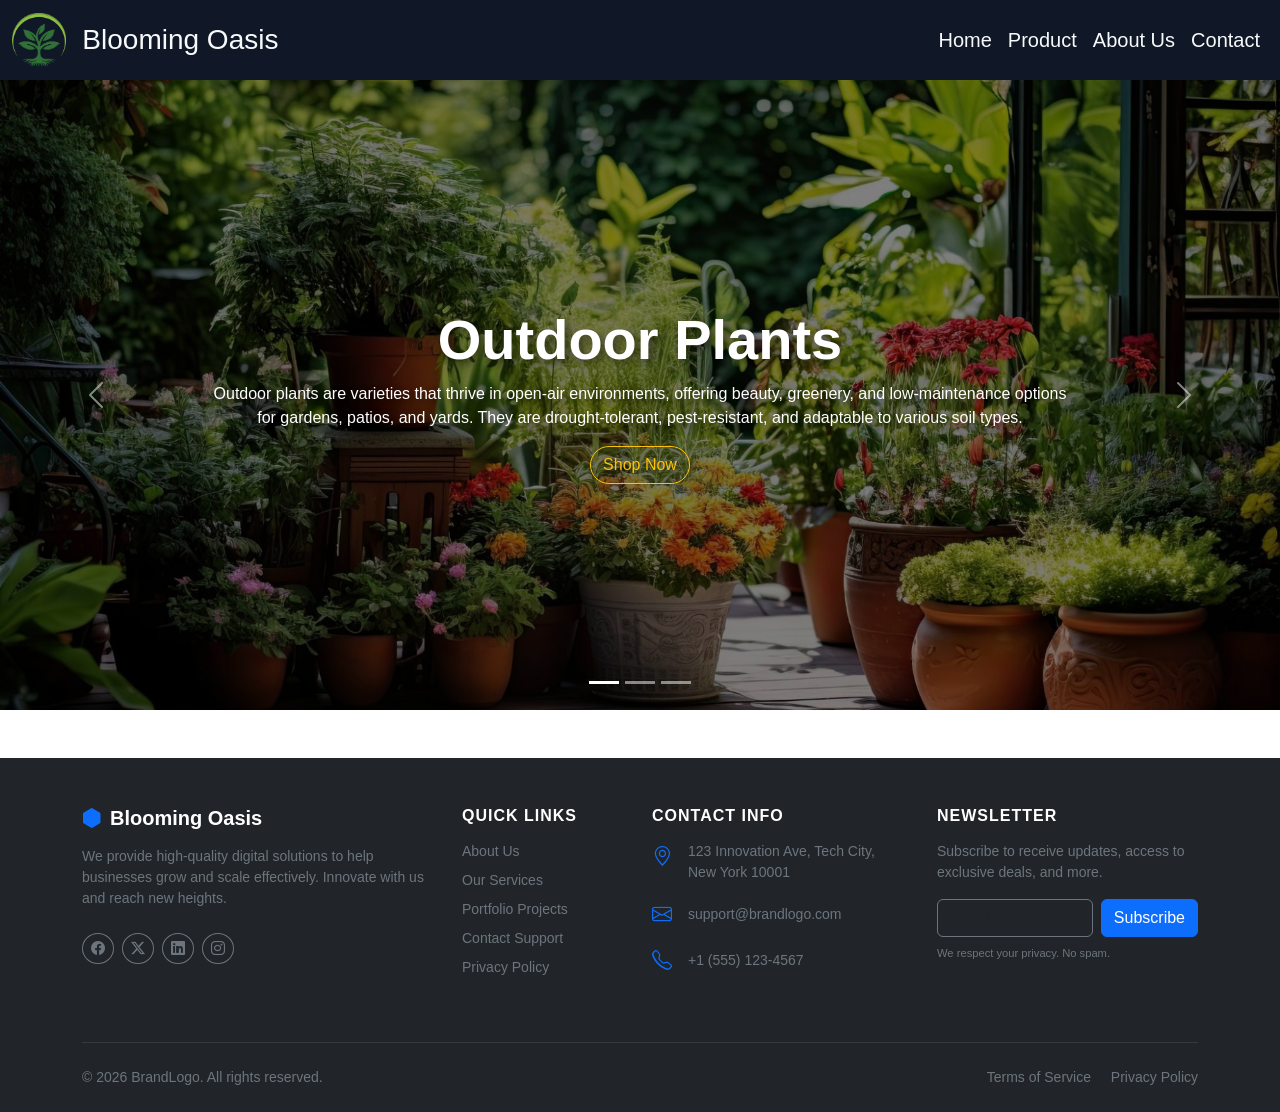
<file: index.html>
<!doctype html>
<html lang="en">

<head>
    <meta charset="utf-8">
    <meta name="viewport" content="width=device-width, initial-scale=1">
    <title>Blooming Oasis</title>
    <!-- Bootstrap-5 CDS Link Here -->
    <link rel="stylesheet" href="https://cdn.jsdelivr.net/npm/bootstrap-icons@1.13.1/font/bootstrap-icons.min.css">
    <!-- Bootstrap-5 min.css Link Here -->
    <link href="https://cdn.jsdelivr.net/npm/bootstrap@5.3.8/dist/css/bootstrap.min.css" rel="stylesheet"
        integrity="sha384-sRIl4kxILFvY47J16cr9ZwB07vP4J8+LH7qKQnuqkuIAvNWLzeN8tE5YBujZqJLB" crossorigin="anonymous">
    <!-- Custom CSS Link Here -->
    <link rel="stylesheet" href="./assets/css/style.css">

</head>
<body>

    <!-- Header Section Start -->
    <header id="navbar-section">
        <nav class="navbar navbar-expand-lg">
            <div class="container-fluid">
                <a class="navbar-brand" href="#"><img src="./assets/img/Logo-1 Plant Store Blooming.png" alt=""></a>
                <a href="" class="text-decoration-none text-light fs-3">Blooming Oasis</a>
                <button class="navbar-toggler" type="button" data-bs-toggle="collapse" data-bs-target="#navbarNav"
                    aria-controls="navbarNav" aria-expanded="false" aria-label="Toggle navigation">
                    <span class="navbar-toggler-icon"></span>
                </button>
                <div class="collapse navbar-collapse" id="navbarNav">
                    <ul class="navbar-nav ms-auto mb-2 mb-lg-0">
                        <li class="nav-item">
                            <a class="nav-link active text-light fs-5" aria-current="page" href="index.html">Home</a>
                        </li>
                        <li class="nav-item">
                            <a class="nav-link text-light fs-5" href="product.html">Product</a>
                        </li>
                        <li class="nav-item">
                            <a class="nav-link text-light fs-5" href="about-us.html">About Us</a>
                        </li>
                        <li class="nav-item">
                            <a class="nav-link text-light fs-5" href="contact.html">Contact</a>
                        </li>
                    </ul>
                </div>
            </div>
        </nav>
    </header>
    <!-- Header Section End -->

    
    <!-- Carousel-Section Start -->
    <section id="carousel-section">
        <div class="container-fluid p-0">
            <div id="myCarousel" class="carousel slide carousel-fade" data-bs-ride="carousel">
                <!-- Indicators -->
                <div class="carousel-indicators">
                    <button type="button" data-bs-target="#myCarousel" data-bs-slide-to="0" class="active"></button>
                    <button type="button" data-bs-target="#myCarousel" data-bs-slide-to="1"></button>
                    <button type="button" data-bs-target="#myCarousel" data-bs-slide-to="2"></button>
                </div>
                <!-- Slides-1-->
                <div class="carousel-inner">
                    <!-- Slide 1 -->
                    <div class="carousel-item active">
                        <img src="./assets/img/Bg-1 Carousel img.jpg" class="d-block w-100" alt="Slide 1">

                        <div class="carousel-caption d-flex flex-column justify-content-center align-items-center h-100">
                            <h1 class="display-4 fw-bold text-shadow-lg">Outdoor Plants</h1>
                            <p class="text-shadow-lg">Outdoor plants are varieties that thrive in open-air environments, offering beauty, greenery, and low-maintenance options <br>for gardens, patios, and yards. They are drought-tolerant, pest-resistant, and adaptable to various soil types. </p>
                            <a href="#" class="btn btn-outline-warning rounded-pill">Shop Now</a>
                        </div>
                    </div>
                    <!-- Slide-2 -->
                    <div class="carousel-item">
                        <img src="./assets/img/Bg-2 Carousel img.jpg" class="d-block w-100" alt="Slide 2">

                        <div class="carousel-caption d-flex flex-column justify-content-center align-items-center h-100">
                            <h1 class="display-4 fw-bold text-shadow-lg">Indoor Plants</h1>
                            <p class="text-shadow-lg">Indoor plants enhance your home’s aesthetics, improve air quality, and can thrive in a variety<br> of light and humidity conditions. Indoor plants offer more than just decoration.</p>
                            <a href="#" class="btn btn-outline-warning rounded-pill">View Collection</a>
                        </div>
                    </div>
                    <!-- Slide-3 -->
                    <div class="carousel-item">
                        <img src="./assets/img/Bg-3 Carousel img.jpg" class="d-block w-100" alt="Slide 3">

                        <div class="carousel-caption d-flex flex-column justify-content-center align-items-center h-100">
                            <h1 class="display-4 fw-bold text-shadow-lg">Garden Collection</h1>
                            <p class="text-shadow-lg">Garden collections are curated to ensure that each plant complements the others, resulting in a harmonious and stunning<br> display. They are thoughtfully designed with harmonious color palettes and ideal planting times in mind.</p>
                            <a href="#" class="btn btn-outline-warning rounded-pill">Explore...!</a>
                        </div>
                    </div>
                </div>
                <!-- Previous -->
                <button class="carousel-control-prev" type="button" data-bs-target="#myCarousel" data-bs-slide="prev">
                    <span class="carousel-control-prev-icon"></span>
                </button>
                <!-- Next -->
                <button class="carousel-control-next" type="button" data-bs-target="#myCarousel" data-bs-slide="next">
                    <span class="carousel-control-next-icon"></span>
                </button>
            </div>
        </div>
    </section>
    <!-- Carousel-Section End -->


    <!-- Footer Section Start -->
    <footer id="footer-section">
        <!-- Big Custom Footer -->
        <footer class="bg-dark text-light pt-5 pb-4 mt-5">
            <div class="container">
                <div class="row gy-5">

                    <!-- Column 1: Brand & About -->
                    <div class="col-lg-4 col-md-6">
                        <h5 class="fw-bold text-white mb-3"><i class="bi bi-hexagon-fill text-primary me-2"></i>Blooming
                            Oasis</h5>
                        <p class="text-secondary small mb-4">We provide high-quality digital solutions to help
                            businesses grow and scale effectively. Innovate with us and reach new heights.</p>
                        <div class="d-flex gap-2">
                            <a href="#" class="btn btn-sm btn-outline-secondary rounded-circle"><i
                                    class="bi bi-facebook"></i></a>
                            <a href="#" class="btn btn-sm btn-outline-secondary rounded-circle"><i
                                    class="bi bi-twitter-x"></i></a>
                            <a href="#" class="btn btn-sm btn-outline-secondary rounded-circle"><i
                                    class="bi bi-linkedin"></i></a>
                            <a href="#" class="btn btn-sm btn-outline-secondary rounded-circle"><i
                                    class="bi bi-instagram"></i></a>
                        </div>
                    </div>

                    <!-- Column 2: Quick Links -->
                    <div class="col-lg-2 col-md-6">
                        <h6 class="text-white mb-3 text-uppercase fw-bold tracking-wide">Quick Links</h6>
                        <ul class="list-unstyled small text-secondary d-flex flex-column gap-2">
                            <li><a href="#" class="text-secondary text-decoration-none hover-white transition-all">About
                                    Us</a></li>
                            <li><a href="#" class="text-secondary text-decoration-none hover-white transition-all">Our
                                    Services</a></li>
                            <li><a href="#"
                                    class="text-secondary text-decoration-none hover-white transition-all">Portfolio
                                    Projects</a></li>
                            <li><a href="#"
                                    class="text-secondary text-decoration-none hover-white transition-all">Contact
                                    Support</a></li>
                            <li><a href="#"
                                    class="text-secondary text-decoration-none hover-white transition-all">Privacy
                                    Policy</a></li>
                        </ul>
                    </div>

                    <!-- Column 3: Contact Info -->
                    <div class="col-lg-3 col-md-6">
                        <h6 class="text-white mb-3 text-uppercase fw-bold tracking-wide">Contact Info</h6>
                        <ul class="list-unstyled small text-secondary d-flex flex-column gap-3">
                            <li class="d-flex gap-3 align-items-start">
                                <i class="bi bi-geo-alt fs-5 text-primary"></i>
                                <span>123 Innovation Ave, Tech City,<br>New York 10001</span>
                            </li>
                            <li class="d-flex gap-3 align-items-center">
                                <i class="bi bi-envelope fs-5 text-primary"></i>
                                <span>support@brandlogo.com</span>
                            </li>
                            <li class="d-flex gap-3 align-items-center">
                                <i class="bi bi-telephone fs-5 text-primary"></i>
                                <span>+1 (555) 123-4567</span>
                            </li>
                        </ul>
                    </div>

                    <!-- Column 4: Newsletter -->
                    <div class="col-lg-3 col-md-6">
                        <h6 class="text-white mb-3 text-uppercase fw-bold tracking-wide">Newsletter</h6>
                        <p class="text-secondary small mb-3">Subscribe to receive updates, access to exclusive deals,
                            and more.</p>
                        <form class="d-flex gap-2">
                            <input type="email" class="form-control bg-dark text-light border-secondary"
                                placeholder="Email address" required>
                            <button class="btn btn-primary" type="submit">Subscribe</button>
                        </form>
                        <div class="form-text text-secondary mt-2" style="font-size: 0.7rem;">We respect your privacy.
                            No spam.</div>
                    </div>

                </div>

                <!-- Simple Footer Copyright -->
                <hr class="border-secondary mt-5 mb-4">
                <div class="row align-items-center">
                    <div class="col-md-6 text-center text-md-start small text-secondary mb-3 mb-md-0">
                        &copy; 2026 BrandLogo. All rights reserved.
                    </div>
                    <div class="col-md-6 text-center text-md-end small">
                        <a href="#" class="text-secondary text-decoration-none me-3 hover-white">Terms of Service</a>
                        <a href="#" class="text-secondary text-decoration-none hover-white">Privacy Policy</a>
                    </div>
                </div>
            </div>
        </footer>
    </footer>
    <!-- Footer Section End -->

    <!-- Bootstrap-5 min.js Link Here -->
    <script src="https://cdn.jsdelivr.net/npm/bootstrap@5.3.8/dist/js/bootstrap.bundle.min.js"
        integrity="sha384-FKyoEForCGlyvwx9Hj09JcYn3nv7wiPVlz7YYwJrWVcXK/BmnVDxM+D2scQbITxI"
        crossorigin="anonymous"></script>

</body>
</html>
</file>
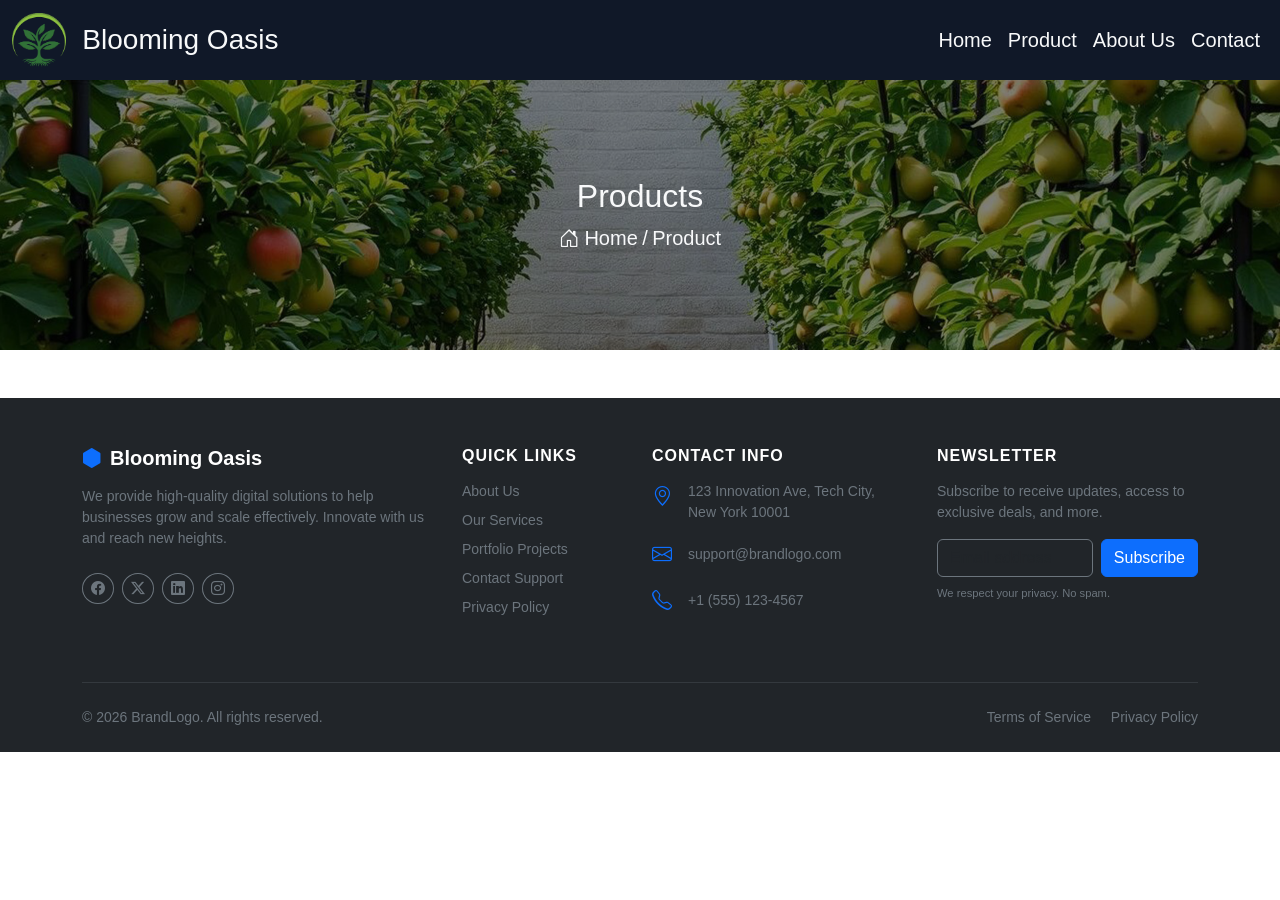
<file: about-us.html>
<!doctype html>
<html lang="en">

<head>
    <meta charset="utf-8">
    <meta name="viewport" content="width=device-width, initial-scale=1">
    <title>Blooming Oasis</title>
    <!-- Bootstrap-5 CDS Link Here -->
    <link rel="stylesheet" href="https://cdn.jsdelivr.net/npm/bootstrap-icons@1.13.1/font/bootstrap-icons.min.css">
    <!-- Bootstrap-5 min.css Link Here -->
    <link href="https://cdn.jsdelivr.net/npm/bootstrap@5.3.8/dist/css/bootstrap.min.css" rel="stylesheet"
        integrity="sha384-sRIl4kxILFvY47J16cr9ZwB07vP4J8+LH7qKQnuqkuIAvNWLzeN8tE5YBujZqJLB" crossorigin="anonymous">
    <!-- Custom CSS Link Here -->
    <link rel="stylesheet" href="./assets/css/style.css">

</head>
<body>

<!-- Header Section Start -->
    <header id="navbar-section">
        <nav class="navbar navbar-expand-lg">
            <div class="container-fluid">
                <a class="navbar-brand" href="#"><img src="./assets/img/Logo-1 Plant Store Blooming.png" alt=""></a>
                <a href="" class="text-decoration-none text-light fs-3">Blooming Oasis</a>
                <button class="navbar-toggler" type="button" data-bs-toggle="collapse" data-bs-target="#navbarNav"
                    aria-controls="navbarNav" aria-expanded="false" aria-label="Toggle navigation">
                    <span class="navbar-toggler-icon"></span>
                </button>
                <div class="collapse navbar-collapse" id="navbarNav">
                    <ul class="navbar-nav ms-auto mb-2 mb-lg-0">
                        <li class="nav-item">
                            <a class="nav-link text-light fs-5" aria-current="page" href="index.html">Home</a>
                        </li>
                        <li class="nav-item">
                            <a class="nav-link text-light fs-5" href="product.html">Product</a>
                        </li>
                        <li class="nav-item">
                            <a class="nav-link active text-light fs-5" href="about-us.html">About Us</a>
                        </li>
                        <li class="nav-item">
                            <a class="nav-link text-light fs-5" href="contact.html">Contact</a>
                        </li>
                    </ul>
                </div>
            </div>
        </nav>
    </header>
<!-- Header Section End -->


    <!-- Breadcrumb Section Start -->
    <section id="breadcrumb-section">
        <div class="container-fluid">
            <div class="row">
                <div class="text-center">
                    <h2 class="text-light">Products</h2>
                </div>
                <div class="text-center">
                    <a class="text-decoration-none text-light fs-5" href="index.html"><i class="bi bi-house-door"></i> Home</a>
                    <span class="text-light fs-5">/</span>
                    <a class="text-decoration-none text-light fs-5" href="product.html">Product</a>
                </div>
            </div>
        </div>
    </section>
    <!-- Breadcrumb Section End -->


<!-- Footer Section Start -->
    <footer id="footer-section">
        <!-- Big Custom Footer -->
        <footer class="bg-dark text-light pt-5 pb-4 mt-5">
            <div class="container">
                <div class="row gy-5">

                    <!-- Column 1: Brand & About -->
                    <div class="col-lg-4 col-md-6">
                        <h5 class="fw-bold text-white mb-3"><i class="bi bi-hexagon-fill text-primary me-2"></i>Blooming
                            Oasis</h5>
                        <p class="text-secondary small mb-4">We provide high-quality digital solutions to help
                            businesses grow and scale effectively. Innovate with us and reach new heights.</p>
                        <div class="d-flex gap-2">
                            <a href="#" class="btn btn-sm btn-outline-secondary rounded-circle"><i
                                    class="bi bi-facebook"></i></a>
                            <a href="#" class="btn btn-sm btn-outline-secondary rounded-circle"><i
                                    class="bi bi-twitter-x"></i></a>
                            <a href="#" class="btn btn-sm btn-outline-secondary rounded-circle"><i
                                    class="bi bi-linkedin"></i></a>
                            <a href="#" class="btn btn-sm btn-outline-secondary rounded-circle"><i
                                    class="bi bi-instagram"></i></a>
                        </div>
                    </div>

                    <!-- Column 2: Quick Links -->
                    <div class="col-lg-2 col-md-6">
                        <h6 class="text-white mb-3 text-uppercase fw-bold tracking-wide">Quick Links</h6>
                        <ul class="list-unstyled small text-secondary d-flex flex-column gap-2">
                            <li><a href="#" class="text-secondary text-decoration-none hover-white transition-all">About
                                    Us</a></li>
                            <li><a href="#" class="text-secondary text-decoration-none hover-white transition-all">Our
                                    Services</a></li>
                            <li><a href="#"
                                    class="text-secondary text-decoration-none hover-white transition-all">Portfolio
                                    Projects</a></li>
                            <li><a href="#"
                                    class="text-secondary text-decoration-none hover-white transition-all">Contact
                                    Support</a></li>
                            <li><a href="#"
                                    class="text-secondary text-decoration-none hover-white transition-all">Privacy
                                    Policy</a></li>
                        </ul>
                    </div>

                    <!-- Column 3: Contact Info -->
                    <div class="col-lg-3 col-md-6">
                        <h6 class="text-white mb-3 text-uppercase fw-bold tracking-wide">Contact Info</h6>
                        <ul class="list-unstyled small text-secondary d-flex flex-column gap-3">
                            <li class="d-flex gap-3 align-items-start">
                                <i class="bi bi-geo-alt fs-5 text-primary"></i>
                                <span>123 Innovation Ave, Tech City,<br>New York 10001</span>
                            </li>
                            <li class="d-flex gap-3 align-items-center">
                                <i class="bi bi-envelope fs-5 text-primary"></i>
                                <span>support@brandlogo.com</span>
                            </li>
                            <li class="d-flex gap-3 align-items-center">
                                <i class="bi bi-telephone fs-5 text-primary"></i>
                                <span>+1 (555) 123-4567</span>
                            </li>
                        </ul>
                    </div>

                    <!-- Column 4: Newsletter -->
                    <div class="col-lg-3 col-md-6">
                        <h6 class="text-white mb-3 text-uppercase fw-bold tracking-wide">Newsletter</h6>
                        <p class="text-secondary small mb-3">Subscribe to receive updates, access to exclusive deals,
                            and more.</p>
                        <form class="d-flex gap-2">
                            <input type="email" class="form-control bg-dark text-light border-secondary"
                                placeholder="Email address" required>
                            <button class="btn btn-primary" type="submit">Subscribe</button>
                        </form>
                        <div class="form-text text-secondary mt-2" style="font-size: 0.7rem;">We respect your privacy.
                            No spam.</div>
                    </div>

                </div>

                <!-- Simple Footer Copyright -->
                <hr class="border-secondary mt-5 mb-4">
                <div class="row align-items-center">
                    <div class="col-md-6 text-center text-md-start small text-secondary mb-3 mb-md-0">
                        &copy; 2026 BrandLogo. All rights reserved.
                    </div>
                    <div class="col-md-6 text-center text-md-end small">
                        <a href="#" class="text-secondary text-decoration-none me-3 hover-white">Terms of Service</a>
                        <a href="#" class="text-secondary text-decoration-none hover-white">Privacy Policy</a>
                    </div>
                </div>
            </div>
        </footer>
    </footer>
<!-- Footer Section End -->

    <!-- Bootstrap-5 min.js Link Here -->
    <script src="https://cdn.jsdelivr.net/npm/bootstrap@5.3.8/dist/js/bootstrap.bundle.min.js"
        integrity="sha384-FKyoEForCGlyvwx9Hj09JcYn3nv7wiPVlz7YYwJrWVcXK/BmnVDxM+D2scQbITxI"
        crossorigin="anonymous"></script>

</body>
</html>
</file>
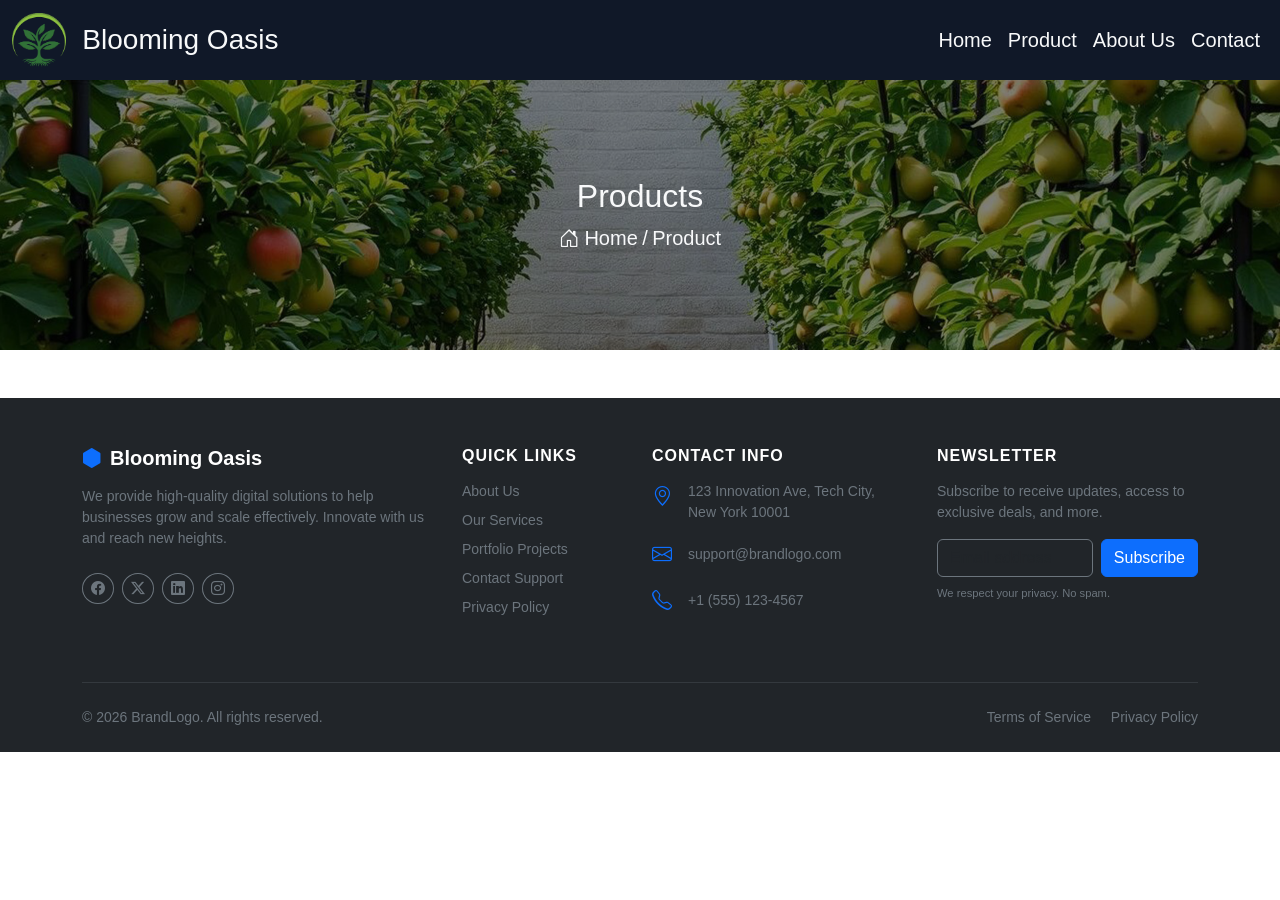
<file: contact.html>
<!doctype html>
<html lang="en">

<head>
    <meta charset="utf-8">
    <meta name="viewport" content="width=device-width, initial-scale=1">
    <title>Blooming Oasis</title>
    <!-- Bootstrap-5 CDS Link Here -->
    <link rel="stylesheet" href="https://cdn.jsdelivr.net/npm/bootstrap-icons@1.13.1/font/bootstrap-icons.min.css">
    <!-- Bootstrap-5 min.css Link Here -->
    <link href="https://cdn.jsdelivr.net/npm/bootstrap@5.3.8/dist/css/bootstrap.min.css" rel="stylesheet"
        integrity="sha384-sRIl4kxILFvY47J16cr9ZwB07vP4J8+LH7qKQnuqkuIAvNWLzeN8tE5YBujZqJLB" crossorigin="anonymous">
    <!-- Custom CSS Link Here -->
    <link rel="stylesheet" href="./assets/css/style.css">

</head>
<body>

<!-- Header Section Start -->
    <header id="navbar-section">
        <nav class="navbar navbar-expand-lg">
            <div class="container-fluid">
                <a class="navbar-brand" href="#"><img src="./assets/img/Logo-1 Plant Store Blooming.png" alt=""></a>
                <a href="" class="text-decoration-none text-light fs-3">Blooming Oasis</a>
                <button class="navbar-toggler" type="button" data-bs-toggle="collapse" data-bs-target="#navbarNav"
                    aria-controls="navbarNav" aria-expanded="false" aria-label="Toggle navigation">
                    <span class="navbar-toggler-icon"></span>
                </button>
                <div class="collapse navbar-collapse" id="navbarNav">
                    <ul class="navbar-nav ms-auto mb-2 mb-lg-0">
                        <li class="nav-item">
                            <a class="nav-link text-light fs-5" aria-current="page" href="index.html">Home</a>
                        </li>
                        <li class="nav-item">
                            <a class="nav-link text-light fs-5" href="product.html">Product</a>
                        </li>
                        <li class="nav-item">
                            <a class="nav-link text-light fs-5" href="about-us.html">About Us</a>
                        </li>
                        <li class="nav-item">
                            <a class="nav-link active text-light fs-5" href="contact.html">Contact</a>
                        </li>
                    </ul>
                </div>
            </div>
        </nav>
    </header>
<!-- Header Section End -->


    <!-- Breadcrumb Section Start -->
    <section id="breadcrumb-section">
        <div class="container-fluid">
            <div class="row">
                <div class="text-center">
                    <h2 class="text-light">Products</h2>
                </div>
                <div class="text-center">
                    <a class="text-decoration-none text-light fs-5" href="index.html"><i class="bi bi-house-door"></i> Home</a>
                    <span class="text-light fs-5">/</span>
                    <a class="text-decoration-none text-light fs-5" href="product.html">Product</a>
                </div>
            </div>
        </div>
    </section>
    <!-- Breadcrumb Section End -->


<!-- Footer Section Start -->
    <footer id="footer-section">
        <!-- Big Custom Footer -->
        <footer class="bg-dark text-light pt-5 pb-4 mt-5">
            <div class="container">
                <div class="row gy-5">

                    <!-- Column 1: Brand & About -->
                    <div class="col-lg-4 col-md-6">
                        <h5 class="fw-bold text-white mb-3"><i class="bi bi-hexagon-fill text-primary me-2"></i>Blooming
                            Oasis</h5>
                        <p class="text-secondary small mb-4">We provide high-quality digital solutions to help
                            businesses grow and scale effectively. Innovate with us and reach new heights.</p>
                        <div class="d-flex gap-2">
                            <a href="#" class="btn btn-sm btn-outline-secondary rounded-circle"><i
                                    class="bi bi-facebook"></i></a>
                            <a href="#" class="btn btn-sm btn-outline-secondary rounded-circle"><i
                                    class="bi bi-twitter-x"></i></a>
                            <a href="#" class="btn btn-sm btn-outline-secondary rounded-circle"><i
                                    class="bi bi-linkedin"></i></a>
                            <a href="#" class="btn btn-sm btn-outline-secondary rounded-circle"><i
                                    class="bi bi-instagram"></i></a>
                        </div>
                    </div>

                    <!-- Column 2: Quick Links -->
                    <div class="col-lg-2 col-md-6">
                        <h6 class="text-white mb-3 text-uppercase fw-bold tracking-wide">Quick Links</h6>
                        <ul class="list-unstyled small text-secondary d-flex flex-column gap-2">
                            <li><a href="#" class="text-secondary text-decoration-none hover-white transition-all">About
                                    Us</a></li>
                            <li><a href="#" class="text-secondary text-decoration-none hover-white transition-all">Our
                                    Services</a></li>
                            <li><a href="#"
                                    class="text-secondary text-decoration-none hover-white transition-all">Portfolio
                                    Projects</a></li>
                            <li><a href="#"
                                    class="text-secondary text-decoration-none hover-white transition-all">Contact
                                    Support</a></li>
                            <li><a href="#"
                                    class="text-secondary text-decoration-none hover-white transition-all">Privacy
                                    Policy</a></li>
                        </ul>
                    </div>

                    <!-- Column 3: Contact Info -->
                    <div class="col-lg-3 col-md-6">
                        <h6 class="text-white mb-3 text-uppercase fw-bold tracking-wide">Contact Info</h6>
                        <ul class="list-unstyled small text-secondary d-flex flex-column gap-3">
                            <li class="d-flex gap-3 align-items-start">
                                <i class="bi bi-geo-alt fs-5 text-primary"></i>
                                <span>123 Innovation Ave, Tech City,<br>New York 10001</span>
                            </li>
                            <li class="d-flex gap-3 align-items-center">
                                <i class="bi bi-envelope fs-5 text-primary"></i>
                                <span>support@brandlogo.com</span>
                            </li>
                            <li class="d-flex gap-3 align-items-center">
                                <i class="bi bi-telephone fs-5 text-primary"></i>
                                <span>+1 (555) 123-4567</span>
                            </li>
                        </ul>
                    </div>

                    <!-- Column 4: Newsletter -->
                    <div class="col-lg-3 col-md-6">
                        <h6 class="text-white mb-3 text-uppercase fw-bold tracking-wide">Newsletter</h6>
                        <p class="text-secondary small mb-3">Subscribe to receive updates, access to exclusive deals,
                            and more.</p>
                        <form class="d-flex gap-2">
                            <input type="email" class="form-control bg-dark text-light border-secondary"
                                placeholder="Email address" required>
                            <button class="btn btn-primary" type="submit">Subscribe</button>
                        </form>
                        <div class="form-text text-secondary mt-2" style="font-size: 0.7rem;">We respect your privacy.
                            No spam.</div>
                    </div>

                </div>

                <!-- Simple Footer Copyright -->
                <hr class="border-secondary mt-5 mb-4">
                <div class="row align-items-center">
                    <div class="col-md-6 text-center text-md-start small text-secondary mb-3 mb-md-0">
                        &copy; 2026 BrandLogo. All rights reserved.
                    </div>
                    <div class="col-md-6 text-center text-md-end small">
                        <a href="#" class="text-secondary text-decoration-none me-3 hover-white">Terms of Service</a>
                        <a href="#" class="text-secondary text-decoration-none hover-white">Privacy Policy</a>
                    </div>
                </div>
            </div>
        </footer>
    </footer>
<!-- Footer Section End -->

    <!-- Bootstrap-5 min.js Link Here -->
    <script src="https://cdn.jsdelivr.net/npm/bootstrap@5.3.8/dist/js/bootstrap.bundle.min.js"
        integrity="sha384-FKyoEForCGlyvwx9Hj09JcYn3nv7wiPVlz7YYwJrWVcXK/BmnVDxM+D2scQbITxI"
        crossorigin="anonymous"></script>

</body>
</html>
</file>
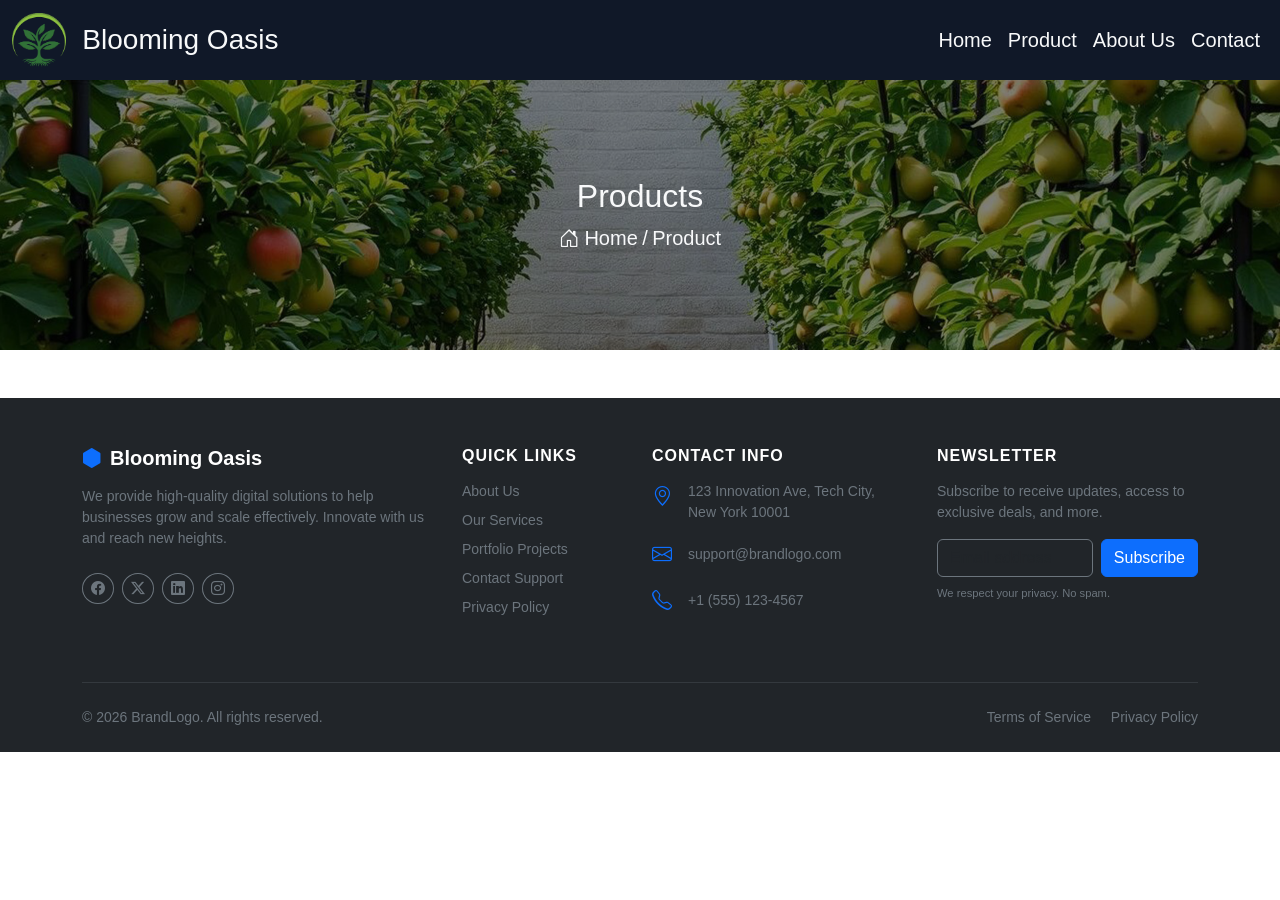
<file: product.html>
<!doctype html>
<html lang="en">

<head>
    <meta charset="utf-8">
    <meta name="viewport" content="width=device-width, initial-scale=1">
    <title>Blooming Oasis</title>
    <!-- Bootstrap-5 CDS Link Here -->
    <link rel="stylesheet" href="https://cdn.jsdelivr.net/npm/bootstrap-icons@1.13.1/font/bootstrap-icons.min.css">
    <!-- Bootstrap-5 min.css Link Here -->
    <link href="https://cdn.jsdelivr.net/npm/bootstrap@5.3.8/dist/css/bootstrap.min.css" rel="stylesheet"
        integrity="sha384-sRIl4kxILFvY47J16cr9ZwB07vP4J8+LH7qKQnuqkuIAvNWLzeN8tE5YBujZqJLB" crossorigin="anonymous">
    <!-- Custom CSS Link Here -->
    <link rel="stylesheet" href="./assets/css/style.css">

</head>
<body>

    <!-- Header Section Start -->
    <header id="navbar-section">
        <nav class="navbar navbar-expand-lg">
            <div class="container-fluid">
                <a class="navbar-brand" href="#"><img src="./assets/img/Logo-1 Plant Store Blooming.png" alt=""></a>
                <a href="" class="text-decoration-none text-light fs-3">Blooming Oasis</a>
                <button class="navbar-toggler" type="button" data-bs-toggle="collapse" data-bs-target="#navbarNav"
                    aria-controls="navbarNav" aria-expanded="false" aria-label="Toggle navigation">
                    <span class="navbar-toggler-icon"></span>
                </button>
                <div class="collapse navbar-collapse" id="navbarNav">
                    <ul class="navbar-nav ms-auto mb-2 mb-lg-0">
                        <li class="nav-item">
                            <a class="nav-link text-light fs-5" aria-current="page" href="index.html">Home</a>
                        </li>
                        <li class="nav-item">
                            <a class="nav-link active text-light fs-5" href="product.html">Product</a>
                        </li>
                        <li class="nav-item">
                            <a class="nav-link text-light fs-5" href="about-us.html">About Us</a>
                        </li>
                        <li class="nav-item">
                            <a class="nav-link text-light fs-5" href="contact.html">Contact</a>
                        </li>
                    </ul>
                </div>
            </div>
        </nav>
    </header>
    <!-- Header Section End -->


    <!-- Breadcrumb Section Start -->
    <section id="breadcrumb-section">
        <div class="container-fluid">
            <div class="row">
                <div class="text-center">
                    <h2 class="text-light">Products</h2>
                </div>
                <div class="text-center">
                    <a class="text-decoration-none text-light fs-5" href="index.html"><i class="bi bi-house-door"></i> Home</a>
                    <span class="text-light fs-5">/</span>
                    <a class="text-decoration-none text-light fs-5" href="product.html">Product</a>
                </div>
            </div>
        </div>
    </section>
    <!-- Breadcrumb Section End -->


    <!-- Footer Section Start -->
    <footer id="footer-section">
        <!-- Big Custom Footer -->
        <footer class="bg-dark text-light pt-5 pb-4 mt-5">
            <div class="container">
                <div class="row gy-5">

                    <!-- Column 1: Brand & About -->
                    <div class="col-lg-4 col-md-6">
                        <h5 class="fw-bold text-white mb-3"><i class="bi bi-hexagon-fill text-primary me-2"></i>Blooming
                            Oasis</h5>
                        <p class="text-secondary small mb-4">We provide high-quality digital solutions to help
                            businesses grow and scale effectively. Innovate with us and reach new heights.</p>
                        <div class="d-flex gap-2">
                            <a href="#" class="btn btn-sm btn-outline-secondary rounded-circle"><i
                                    class="bi bi-facebook"></i></a>
                            <a href="#" class="btn btn-sm btn-outline-secondary rounded-circle"><i
                                    class="bi bi-twitter-x"></i></a>
                            <a href="#" class="btn btn-sm btn-outline-secondary rounded-circle"><i
                                    class="bi bi-linkedin"></i></a>
                            <a href="#" class="btn btn-sm btn-outline-secondary rounded-circle"><i
                                    class="bi bi-instagram"></i></a>
                        </div>
                    </div>

                    <!-- Column 2: Quick Links -->
                    <div class="col-lg-2 col-md-6">
                        <h6 class="text-white mb-3 text-uppercase fw-bold tracking-wide">Quick Links</h6>
                        <ul class="list-unstyled small text-secondary d-flex flex-column gap-2">
                            <li><a href="#" class="text-secondary text-decoration-none hover-white transition-all">About
                                    Us</a></li>
                            <li><a href="#" class="text-secondary text-decoration-none hover-white transition-all">Our
                                    Services</a></li>
                            <li><a href="#"
                                    class="text-secondary text-decoration-none hover-white transition-all">Portfolio
                                    Projects</a></li>
                            <li><a href="#"
                                    class="text-secondary text-decoration-none hover-white transition-all">Contact
                                    Support</a></li>
                            <li><a href="#"
                                    class="text-secondary text-decoration-none hover-white transition-all">Privacy
                                    Policy</a></li>
                        </ul>
                    </div>

                    <!-- Column 3: Contact Info -->
                    <div class="col-lg-3 col-md-6">
                        <h6 class="text-white mb-3 text-uppercase fw-bold tracking-wide">Contact Info</h6>
                        <ul class="list-unstyled small text-secondary d-flex flex-column gap-3">
                            <li class="d-flex gap-3 align-items-start">
                                <i class="bi bi-geo-alt fs-5 text-primary"></i>
                                <span>123 Innovation Ave, Tech City,<br>New York 10001</span>
                            </li>
                            <li class="d-flex gap-3 align-items-center">
                                <i class="bi bi-envelope fs-5 text-primary"></i>
                                <span>support@brandlogo.com</span>
                            </li>
                            <li class="d-flex gap-3 align-items-center">
                                <i class="bi bi-telephone fs-5 text-primary"></i>
                                <span>+1 (555) 123-4567</span>
                            </li>
                        </ul>
                    </div>

                    <!-- Column 4: Newsletter -->
                    <div class="col-lg-3 col-md-6">
                        <h6 class="text-white mb-3 text-uppercase fw-bold tracking-wide">Newsletter</h6>
                        <p class="text-secondary small mb-3">Subscribe to receive updates, access to exclusive deals,
                            and more.</p>
                        <form class="d-flex gap-2">
                            <input type="email" class="form-control bg-dark text-light border-secondary"
                                placeholder="Email address" required>
                            <button class="btn btn-primary" type="submit">Subscribe</button>
                        </form>
                        <div class="form-text text-secondary mt-2" style="font-size: 0.7rem;">We respect your privacy.
                            No spam.</div>
                    </div>

                </div>

                <!-- Simple Footer Copyright -->
                <hr class="border-secondary mt-5 mb-4">
                <div class="row align-items-center">
                    <div class="col-md-6 text-center text-md-start small text-secondary mb-3 mb-md-0">
                        &copy; 2026 BrandLogo. All rights reserved.
                    </div>
                    <div class="col-md-6 text-center text-md-end small">
                        <a href="#" class="text-secondary text-decoration-none me-3 hover-white">Terms of Service</a>
                        <a href="#" class="text-secondary text-decoration-none hover-white">Privacy Policy</a>
                    </div>
                </div>
            </div>
        </footer>
    </footer>
    <!-- Footer Section End -->

    <!-- Bootstrap-5 min.js Link Here -->
    <script src="https://cdn.jsdelivr.net/npm/bootstrap@5.3.8/dist/js/bootstrap.bundle.min.js"
        integrity="sha384-FKyoEForCGlyvwx9Hj09JcYn3nv7wiPVlz7YYwJrWVcXK/BmnVDxM+D2scQbITxI"
        crossorigin="anonymous"></script>

</body>
</html>
</file>
<file: assets/css/style.css>
* {
    margin: 0;
    padding: 0;
    box-sizing: border-box;
    font-family: "Roboto", sans-serif;
}


/* Header Section Start */
#navbar-section{
  position: sticky;
  top: 0;
  z-index: 9;
}

#navbar-section nav {
    background: #101828;
}

#navbar-section .navbar-brand img {
    height: 6vh;
}

#navbar-section nav .collapse ul li a{
    transition: 0.3s ease;
}

#navbar-section nav .collapse ul li a:hover{
    color: #05df68 !important;
}
/* Header Section End */


/* Carousel-Section Start */
#carousel-section .carousel-inner .carousel-item img{
    height: 70vh;
    overflow: hidden;
    object-fit: cover;
}

/* Carousel Bg-img Dark Overlay */
.carousel-item::before{
    content: "";
    position: absolute;
    top: 0;
    left: 0;
    width: 100%;
    height: 100%;
    background: rgba(0, 0, 0, 0.5); /* 0.5 = 50% Dark */
    z-index: 1;
}

/* The text will not be on top of the Overlay. */
.carousel-caption{
    position: absolute;
    top: 50%;
    left: 50%;
    transform: translate(-50%, -50%);
    z-index: 2;
    width: 80%;
}

#carousel-section .carousel-inner .carousel-item .carousel-caption .text-shadow-lg{
  text-shadow: 4px 4px 8px rgba(0, 0, 0, 0.5);
}

#carousel-section .carousel-inner .carousel-item .carousel-caption .text-shadow-md{
  text-shadow: 4px 4px 8px rgba(0, 0, 0, 0.5);
}
/* Carousel-Section End */


/* Breadcrumb-Section Start */
#breadcrumb-section{
    background: rgba(0, 0, 0, 0.5) url(../img/Bg-1\ Breadcrumb\ img.jpg);
    background-repeat: no-repeat;
    background-size: cover;
    min-height: 30vh;
    background-blend-mode: multiply;
    display: flex;
    align-items: center;
}

#breadcrumb-section .text-center a{
    transition: 0.3s ease;
}

#breadcrumb-section .text-center a:hover{
    color: #05df68 !important;
}
/* Breadcrumb-Section End */


/* Footer Section Start */
/* Optional CSS for hovers Start */
.hover-white:hover {
    color: #007bff !important;
}

.tracking-wide {
    letter-spacing: 1px;
}
/* Optional CSS for hovers Start End */
/* Footer Section End */
</file>
